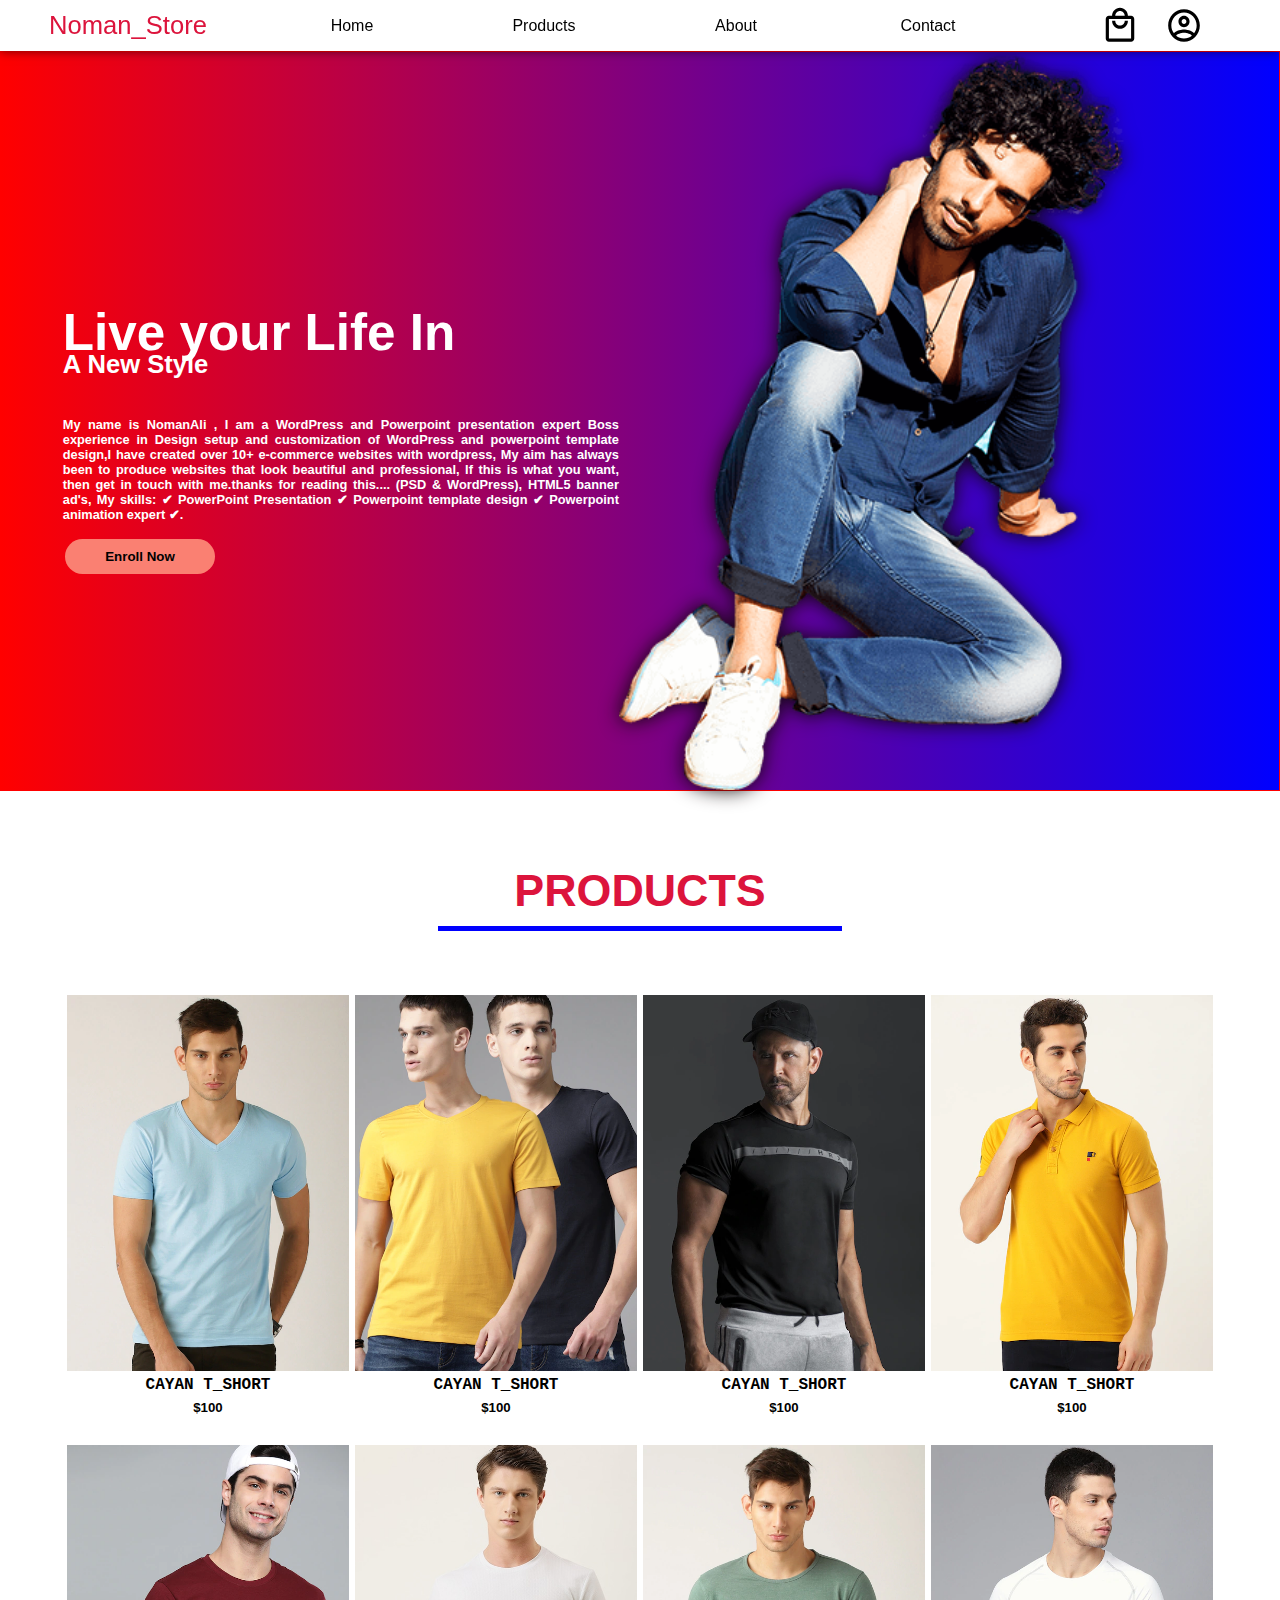
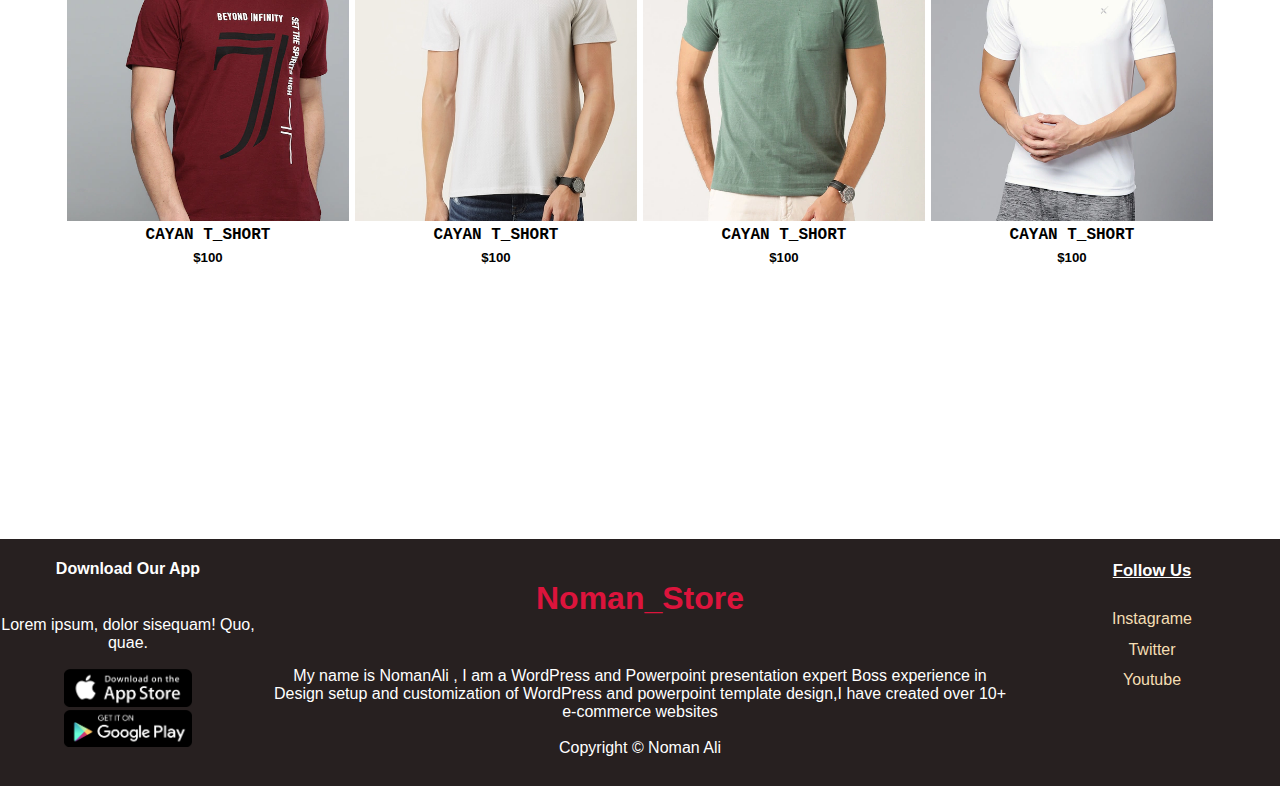
<file: Noman/index.html>
<!DOCTYPE html>
<html lang="en">
<head>
    <meta charset="UTF-8">
    <meta http-equiv="X-UA-Compatible" content="IE=edge">
    <meta name="viewport" content="width=device-width, initial-scale=1.0">
    <title>E Commerce</title>
    <link rel="stylesheet" href="ecom.css">
</head>
<body>
    <nav>
        <div class="left">
            <a href="">Noman_Store</a>
        </div>
        <div class="mid">
            <a href="#hom">Home</a>
            <a href="#products">Products</a>
            <a href="#about">About</a>
            <a href="#">Contact</a>
        </div>

        <div class="right">
            <img src="img/cart.svg" alt="Cart">
            <img src="img/profile.svg" alt="Profile">
        </div>
    </nav>


    <!-- Section of Feature -->

    <section class="home" id="hom">
        <div class="container" id="leftcontainer">
            <h1>Live your Life In</h1>
            <h2>A New Style</h2>
            <h4>My name is NomanAli , I am a WordPress and Powerpoint presentation expert Boss experience in Design setup and customization of WordPress and powerpoint template design,I have created over 10+ e-commerce websites with wordpress, My aim has always been to produce websites that look beautiful and professional, If this is what you want, then get in touch with me.thanks for reading this.... (PSD & WordPress), HTML5 banner ad's, My skills: ✔ PowerPoint Presentation ✔ Powerpoint template design ✔ Powerpoint animation expert ✔.
            
            </h4>
            
            <button class="enrol">Enroll Now</button>  
        </div>

        <div class="container" id="rightcontainer">
            <img src="img/home.png">
        </div>
    </section>


    <!-- Section ProductS -->
    <section id="products">
        <h1>PRODUCTS</h1>

        <div class="priductsContainer">
            <div class="product">
                <img src="img/1.webp" >
                <h4>CAYAN T_SHORT</h4>
                <h5>$100</h5>
            </div>

            <div class="product">
                <img src="img/2.webp" >
                <h4>CAYAN T_SHORT</h4>
                <h5>$100</h5>
            </div>

            <div class="product">
                <img src="img/3.webp" >
                <h4>CAYAN T_SHORT</h4>
                <h5>$100</h5>
            </div>

            <div class="product">
                <img src="img/4.webp" >
                <h4>CAYAN T_SHORT</h4>
                <h5>$100</h5>
            </div>

            <div class="product">
                <img src="img/5.webp" >
                <h4>CAYAN T_SHORT</h4>
                <h5>$100</h5>
            </div>

            <div class="product">
                <img src="img/6.jpg" >
                <h4>CAYAN T_SHORT</h4>
                <h5>$100</h5>
            </div>

            <div class="product">
                <img src="img/7.webp" >
                <h4>CAYAN T_SHORT</h4>
                <h5>$100</h5>
            </div>

            <div class="product">
                <img src="img/8.webp" >
                <h4>CAYAN T_SHORT</h4>
                <h5>$100</h5>
            </div>
        </div>
    </section>

    <!-- =================== -->


    <footer>
        <div class="leftFoot">
            <h4>Download Our App</h4>
            <p>Lorem ipsum, dolor sisequam! Quo, quae.</p>
            <img src="img/Appstore.png">
            <img src="img/playstore.png">
        </div>



        <div class="midFoot">
            <h1>Noman_Store</h1>
            <p>My name is NomanAli , I am a WordPress and Powerpoint presentation expert Boss experience in Design setup and customization of WordPress and powerpoint template design,I have created over 10+ e-commerce websites
                <br>
                <br>Copyright &copy; Noman Ali  
            </p> 
        </div>



        <div class="rightFoot" id="about">
            <h4>Follow Us</h4>
            <a href="#">Instagrame</a>
            <a href="#">Twitter</a>
            <a href="#">Youtube</a>
        </div>
    </footer>
</body>
</html>
</file>
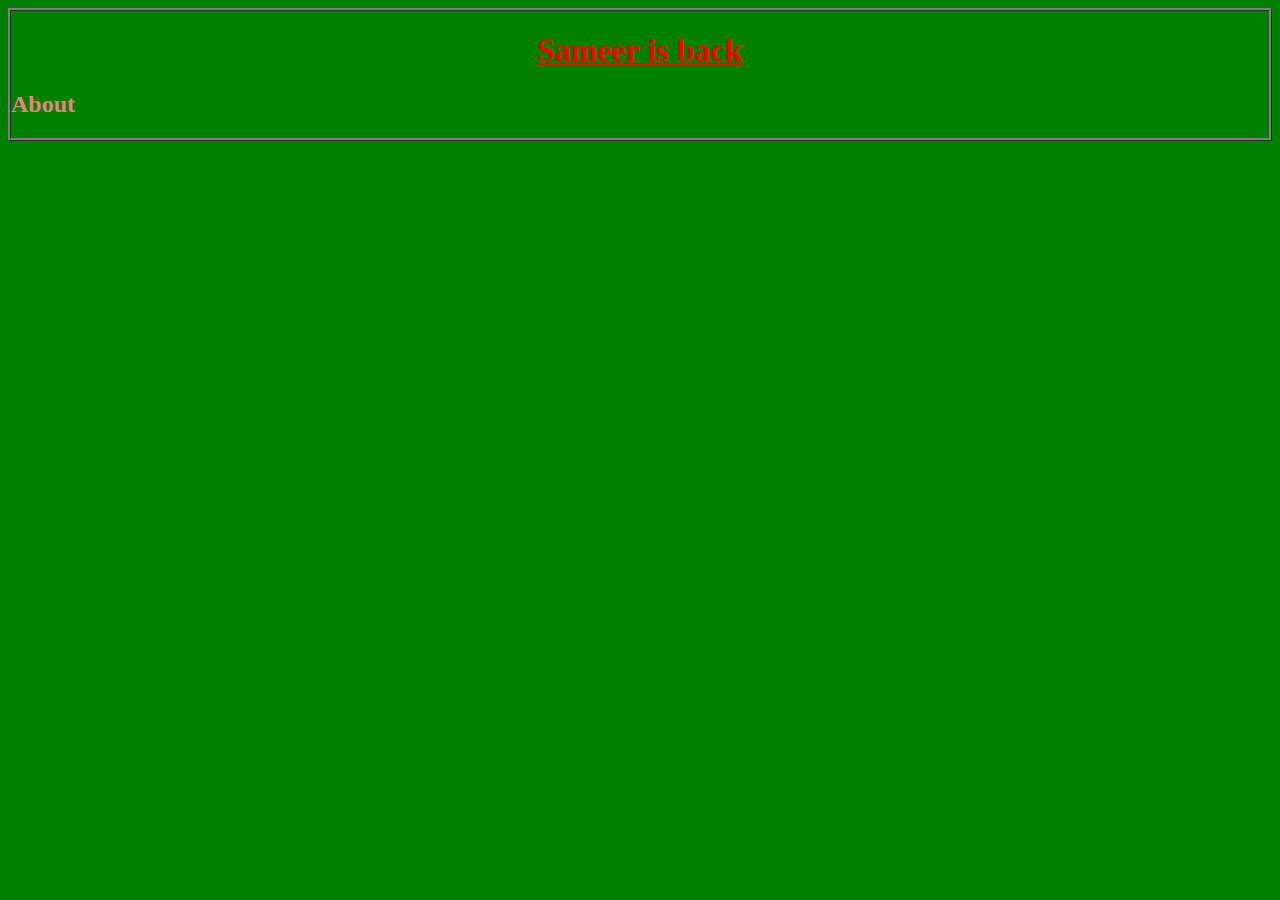
<file: HYY.html>
<!DOCTYPE html>
<html>
<head>
<title>Sameer</title>
<link rel="stylesheet" type="text/css" href="HYYCSS.css">
</head>
<body>

<div class="Head">
<h1 align="center" ><a href="https://github.com/SameerShahid1">Sameer is back</a></h1>
</div>

<div class="About">
<h2 ><a href="https://www.linkedin.com/feed/"></a>About</h2>
</div>


</body>
</html>
</file>
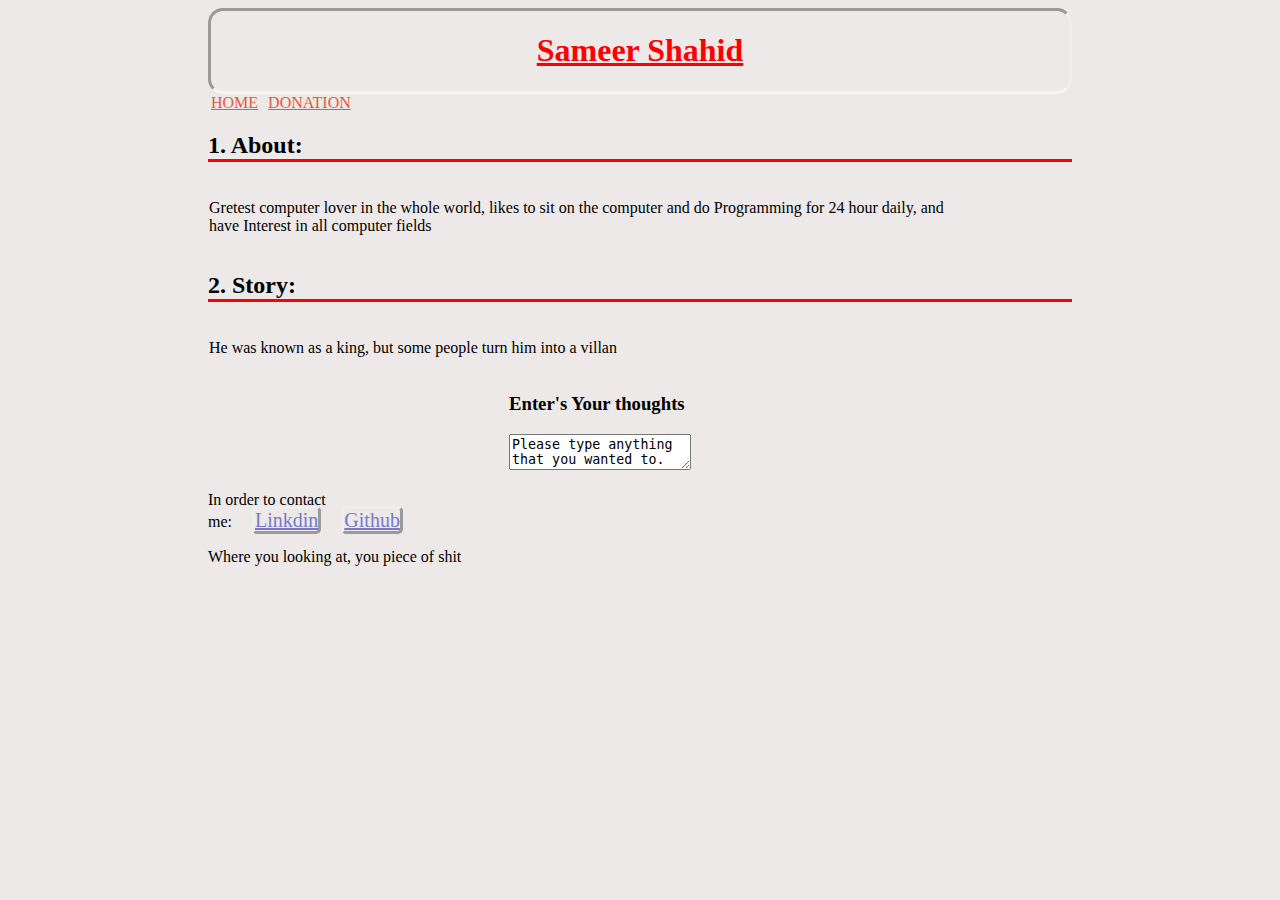
<file: tester.html>
<!DOCTYPE html>
<html>
<head>
<title>Sameer</title>
<meta http-equiv="Content-Type" content="text/html;charset=UTF-8">
<meta name="description" content="Documentation">
<meta name="viewport" content="width=device-width, initial-scale=1.0">
<link rel="stylesheet" type="text/css" href="Style.css">
</head>

<body>
<div class="Web-Body">

<!--This part contains the Header Sectoin-->
<header id="Head">
<h1><a href="file:///E:/Sameer/tester.html">Sameer Shahid</a></h1>
</header>
<!---->

<!--Navigation Part-->
<nav>
<span class="Tag1"><a href="">HOME</a></span>
<span class="Tag2"><a href="">DONATION</a></span>
</nav>
<!---->

<!--This part contains the Main Content Section-->
<section id="DOC">
<div class="Heading">
<h2>1. About:</h2> 
<div class="Data1">
<p>Gretest computer lover in the whole world, likes to sit on the computer and do Programming for 24 hour daily, and have Interest in all computer fields</p>
</div>
<h2>2. Story: </h2>
<div class="Data1">
<p>He was known as a king, but some people turn him into a villan</p>
</div>
</div>
</section>
<!---->

<!--Getting Responsse-->
<div class="Response">
<h3>Enter's Your thoughts</h3>
<textarea>Please type anything that you wanted to.</textarea>
</div>
<!---->

<!--Footer-->
<div class="Footer">
<p>In order to contact me:<spac class="CONTACT"><a href="https://www.linkedin.com/feed/">Linkdin</a><a href="https://github.com/SameerShahid1">Github</a></spac> </p>
<footer>Where you looking at, you piece of shit</footer>
</div>
<!---->
</div>

</body>
</html>
</file>
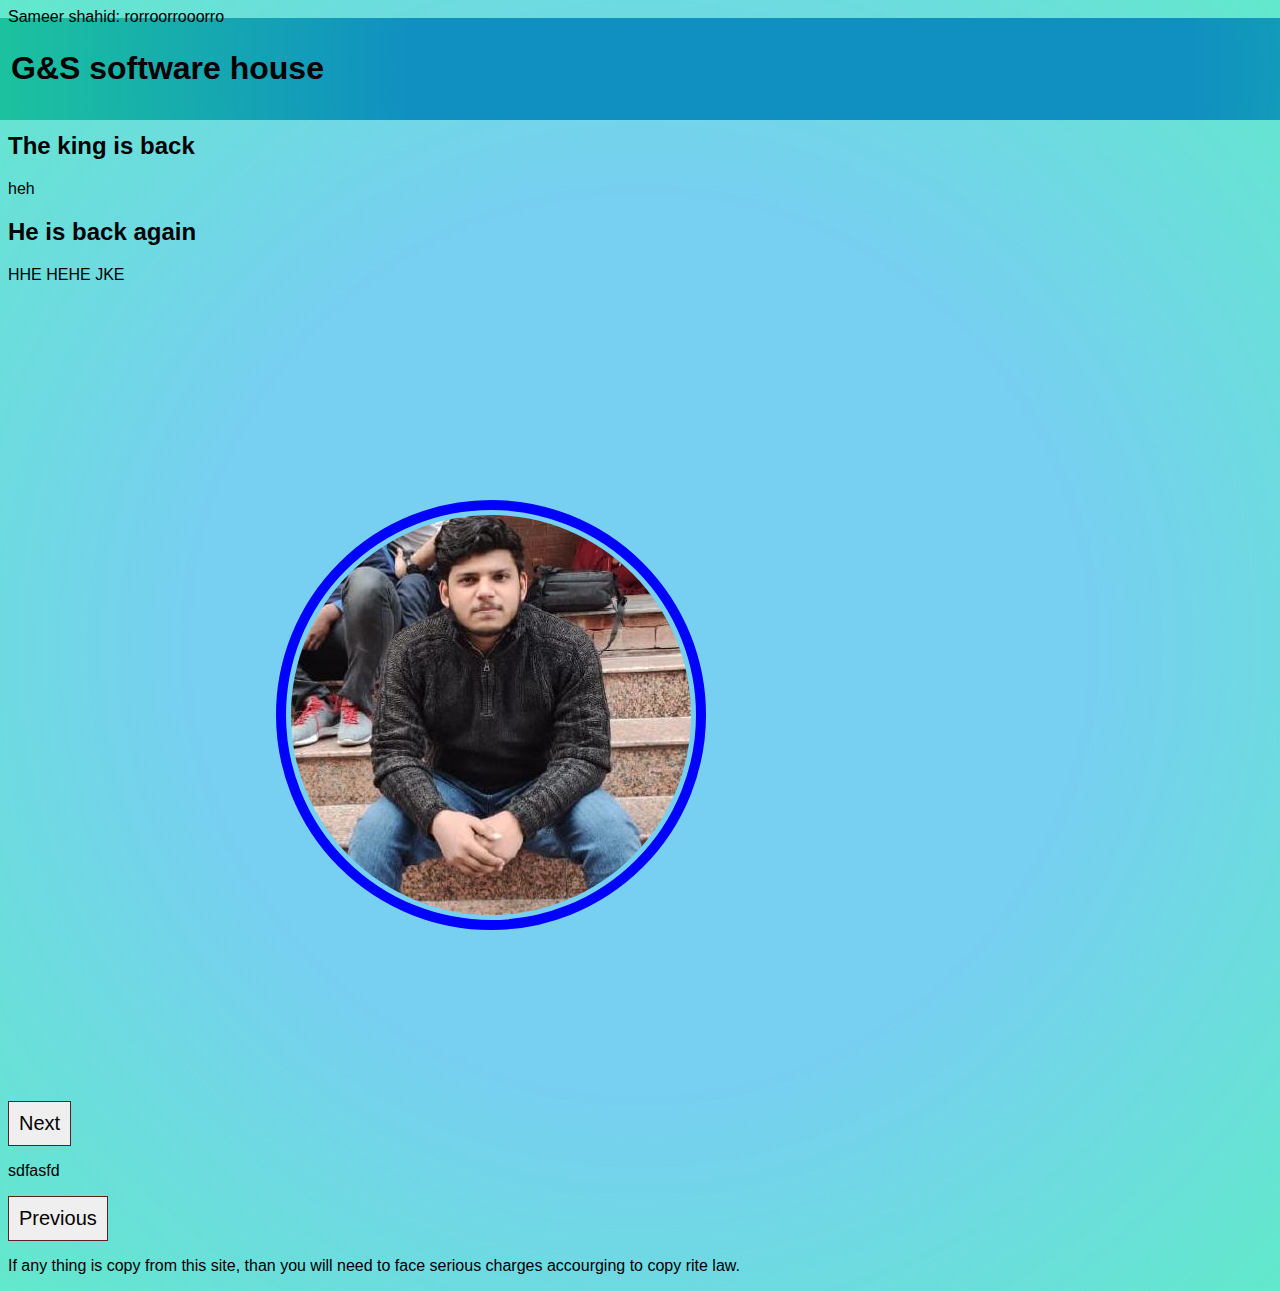
<file: tester2.html>
<!DOCTYPE html>
<html>

<head>
<title>Sameer Shahid</title>
<meta charset="UTF-8">
<meta name="description" content="G&S SoftWare House">
<meta name="keywords" content="Industrial, Gaming Development, Web Development, Android App Developer">
<meta name="author" content="Sameer Shahid">
<meta name="viewport" content="width=device-width, initial-scale=1.0">
<meta http-equiv="refrest" content="30">

<link rel="stylesheet" type="text/css" href="Style2.css">
<script src="Controller.js"></script>
</head>


<body>

<header>
<div class="HEAD">
<h1>G&S software house</h1>
</div>
</header>

<nav>

</nav>


<main>
<div class="kin">
<section>
<h2>The king is back</h2>
<P >heh</P>
</div>
<div class="kin">
<h2>He is back again</h2>
<p>HHE HEHE JKE </p>
</div>




<button  type="button" onclick="Next()">Next</button> 
<img id="sucker" src="Images/User1.jpg" alt="Fuck Off" />
<p id="comment">sdfasfd</p>
<button  type="button" onclick="Pre()">Previous</button>

</section>
</main>


<footer>
<p>If any thing is copy from this site, than you will need to face serious charges accourging to copy rite law.</p>
</footer>


</body>
</html>
</file>
<file: Noman/ecom.css>
*{
    scroll-behavior: smooth;
}
body
{
    margin: 0;
    padding: 0;
}
nav{
    /* border: 2px solid green; */
    height: 4vmax;
    display: flex;
    align-items:center;
    box-shadow: 0 0 10px rgb(0, 0, 0,0.57);
    position: sticky;
    top: 0;
    background-color: white;
    z-index: 10000;
}
.left
{
    width: 20%;
    /* border: 2px solid salmon; */
    display: flex;
    justify-content: center;
}
.left>a{
    text-decoration: none;
    color: crimson;
    font-size: 2vmax;
    font-family: 'Franklin Gothic Medium', 'Arial Narrow', Arial, sans-serif;
}
.mid{
    width: 60%;
    /* border: 2px solid rgb(0, 0, 0); */
    display: flex;
    justify-content:center;
    align-self: stretch; 
}
.mid>a{
    text-decoration: none;
    color: rgb(0, 0, 0);
    width: 100%;
    display: flex;
    justify-content: center;
    align-items: center;
    font-family: 'Franklin Gothic Medium', 'Arial Narrow', Arial, sans-serif;
}
.mid>a:hover{
    border-bottom: 2px solid crimson;
    color: crimson;
}
.right{
    width: 20%;
    /* border: 2px solid salmon; */
    display: flex;
    justify-content: center;
}
.right > img{
    width: 3vw;
    padding: 1vmax;
    transition: all 0.3s;
}

.right > img:hover{
 transform: translateY(-4px);
}
.home{
    border: 1px solid red;
    height: 82vh;
    background-image:linear-gradient(to right,red,blue);
    display: flex;
}
.container{
     width: 100%; 
    /* border: 1px solid green; */
}
#rightcontainer
{
    display: flex;
    justify-content: flex-end;
}
#rightcontainer>img{
    margin-right: 12vmax;
    filter:drop-shadow( 0 0 10px rgb(15, 7, 7));
}
#leftcontainer
{
    display: flex;
    justify-content: center;
    flex-direction: column;
    box-sizing: border-box;
    justify-content: center;
}
#leftcontainer>h1{
    color: white;
    font-size: 4vmax;
    margin-left: 10%;
    font-family: 'Franklin Gothic Medium', 'Arial Narrow', Arial, sans-serif;

}
#leftcontainer>h2{
    margin-top: -7.5%;
    color: white;
    font-size: 2vmax;
    margin-left: 10%;
    font-family: sans-serif; 
}
#leftcontainer>h4{
    color: white;
    margin-left: 10%;
    font-size: 1vmax;
    font-family:'Lucida Sans', 'Lucida Sans Regular', 'Lucida Grande', 'Lucida Sans Unicode', Geneva, Verdana, sans-serif; 
    text-align:justify;
}
.enrol
{
    color:black;
    background-color: salmon;
    padding: 10px;
    width: 150px;
    border-radius: 20px;
    border: 2px solid salmon;
    outline: none;
    position: relative; 
    left: 5vmax;
    font-weight: 600;
    font-family: Arial, Helvetica, sans-serif;
    border: none;
    cursor: pointer;
    transition: all 0.3s;
}
.enrol:hover{
color: white;
background-color: black;
}

#products{
    height: 100vh;
    /* border: 1px solid red; */
}

/* --------------------- */
#products>h1{
   text-align: center;
   margin: 5vmax auto;
   font-size: 3.5vmax;
   border-bottom: 5px solid blue;
   width: 30vmax;
   padding: 10px;
   color: crimson;
   font-family: 'Gill Sans', 'Gill Sans MT', Calibri, 'Trebuchet MS', sans-serif;
}
.priductsContainer{
    display: flex;
    /* background-color: aquamarine; */
    height: 100%;
    /* border: 2px solid red; */
    max-width: 90vw;
    margin: auto;
    flex-wrap: wrap;
    justify-content: space-around;
}
.product{
    /* border: 2px solid red; */
    height: 33vmax;
    width: 22vmax;
    display: flex;
    flex-direction: column;
    align-items: center;
    transition: all 0.3s;
}
.product>img{
    /* border: 2px solid red; */
    width: 22vmax;
    align-items: center;
}
.product>h4{
    margin: 2%;
    font-family: 'Courier New', Courier, monospace;
}
.product>h5{
    margin: 0;
    font-family: 'Trebuchet MS', 'Lucida Sans Unicode', 'Lucida Grande', 'Lucida Sans', Arial, sans-serif;
}
.product:hover{
    transform: translateY(-10px);
}
/* ---------------------- */
footer{
    margin-top: 30vmax;
    /* height: 10vmax; */
    background-color: rgb(39, 32, 32); 
    display: flex;
    color: rgb(255, 255, 255);
}
.leftFoot{
    width: 20%;
    /* border: 2px solid red; */
    display: flex;
    flex-direction: column;
    align-items: center;
}
.leftFoot>p{
    text-align: center;
    font-family:'Gill Sans', 'Gill Sans MT', Calibri, 'Trebuchet MS', sans-serif;
}
.leftFoot>h4{
    text-align: center;
    font-family:'Gill Sans', 'Gill Sans MT', Calibri, 'Trebuchet MS', sans-serif;
}
.leftFoot>img{
    width: 10vmax;
    padding: 0.1vmax;
    cursor: pointer;
}
.midFoot{
    width: 60%;
    /* border: 2px solid red; */
}
.rightFoot{
    width: 20%;
    /* border: 2px solid red; */
    display: flex;
    flex-direction: column;
    align-items: center;
}
.rightFoot>h4{
font-family: 'Franklin Gothic Medium', 'Arial Narrow', Arial, sans-serif;
font-weight: 600;
text-decoration: underline;
font-size: 1.3vmax;
}
.rightFoot>a{
text-decoration: none;
color: wheat;
margin: .5vmax;
font-family: 'Gill Sans', 'Gill Sans MT', Calibri, 'Trebuchet MS', sans-serif;
/* font-size: .2vmax; */
}
.midFoot{
    font-family: 'Lucida Sans', 'Lucida Sans Regular', 'Lucida Grande', 'Lucida Sans Unicode', Geneva, Verdana, sans-serif;
    display: flex;
    flex-direction: column;
    align-items: center;
}
.midFoot>p{
    text-align: center;
    padding: 1vmax;
}
.midFoot>h1{
    padding-top: 1.5vmax;
    color: crimson;
}
</file>
<file: HYYCSS.css>
body
{
   color:lightcoral;
   background-color:green;
   border-style: ridge;
   border-color: grey;
   
}

a:link 
{
    color: red;
}
  
  /* visited link */
  a:visited 
{
    color: green;
}
  
  /* mouse over link */
  a:hover 
{
    color: hotpink;
}
  
  /* selected link */
  a:active 
{
    color: lightblue;
}
</file>
<file: Style.css>
body
{
   background:rgba(236, 231, 231, 0.932);
}

#Head
{
  color:rgba(0, 0, 0, 0.301);
  background-color:transparent;
  border-bottom-color:whitesmoke;
  border-radius: 15px;
  border-style:inset;
  text-align: center;
  margin-left:200px;
  margin-right:200px;
  height: auto;
  max-width:100%;
}

.Tag1>a:link
{
   border-style:solid;
   margin-left:200px;
   border-color:transparent;
   background-color:transparent;
}

.Tag1>a:visited
{
  color:rgba(228, 89, 55, 0.712);
  font-size:20px;
}

.Tag1>a:hover
{
  border-color:rgba(117, 1, 1, 0.288);;
  font-size:20px;
}

.Tag1>a:active
{
  border-radius:20;
  background-color: rgba(117, 1, 1, 0.288);
}

.Tag2>a:link
{
   border-style:solid;
   border-color:transparent;
   background-color:transparent;
}

.Tag2>a:visited
{
  color:rgba(228, 89, 55, 0.712);
  font-size:20px;
}

.Tag2>a:hover
{
  border-color:rgba(117, 1, 1, 0.288);;
  font-size:20px;
}

.Tag2>a:active
{
  border-radius:20;
  background-color: rgba(117, 1, 1, 0.288);
}

.Heading>h2
{
  color:black; 
  border-bottom-color:red;
  border-bottom-style:solid;
  margin-right:200px;
  margin-left:200px;
  margin-right:200px;
}

.Data1
{
  border:1px solid transparent;
  margin-left:200px;
  margin-right:300px;
}

.Response
{
  border: 1px solid transparent;
  max-width:180px;
  margin-left:500px;
}

.Footer
{
  border: 1px solid tra;
  max-width:280px;
  margin-left:200px;
}
#Head a:link
{
  color:red;
}

#Head a:visited
{
  color:red;
}

#Head a:hover
{
  color:rgb(65, 144, 181);
}

#Head a:active
{
  color:rgb(0, 100, 200);
}

.CONTACT a:link
{
  color:rgb(120,120,200);
  border-radius:5px;
  border-style: outset;
  margin-left:20px;
  font-size:20px;
}

.CONTACT a:visited
{
  color:rgb(120,120,200);
}

.CONTACT a:hover
{
  color:rgb(0, 100, 200);
  font-size: 25px;
}

.CONTACT a:active
{
  color:rgb(0, 100, 200);
  background-color:lightblue;
}
</file>
<file: Style2.css>
body
{
    font-family: 'Lucida Sans', 'Lucida Sans Regular', 'Lucida Grande', 'Lucida Sans Unicode',Geneva,Verdana, sans-serif;
    background: rgb(119,207,241);
    background: -moz-radial-gradient(circle, rgba(119,207,241,1) 49%, rgba(88,231,200,0.9416141456582633) 100%);
    background: -webkit-radial-gradient(circle, rgba(119,207,241,1) 49%, rgba(88,231,200,0.9416141456582633) 100%);
    background: radial-gradient(circle, rgba(119,207,241,1) 49%, rgba(88,231,200,0.9416141456582633) 100%);
    filter: progid:DXImageTransform.Microsoft.gradient(startColorstr="#77cff1",endColorstr="#58e7c8",GradientType=1);
}

.HEAD
{
   width:1580px;
   border:1px solid transparent;
   margin:-8px;
   padding:10px;
   background: rgb(16,144,193);
   background: -moz-radial-gradient(circle, rgba(16,144,193,1) 49%, rgba(28,194,158,1) 100%);
   background: -webkit-radial-gradient(circle, rgba(16,144,193,1) 49%, rgba(28,194,158,1) 100%);
   background: radial-gradient(circle, rgba(16,144,193,1) 49%, rgba(28,194,158,1) 100%);
   filter: progid:DXImageTransform.Microsoft.gradient(startColorstr="#1090c1",endColorstr="#1cc29e",GradientType=1);
}

#sucker
{
   border:10px solid blue;
   border-radius:50%;
   margin:200px;
   padding:5px;

}

button
{
   font-size:20px;
   border:1px solid rgb(90, 33, 33);
   margin:0px;
   padding:10px;
}
</file>
